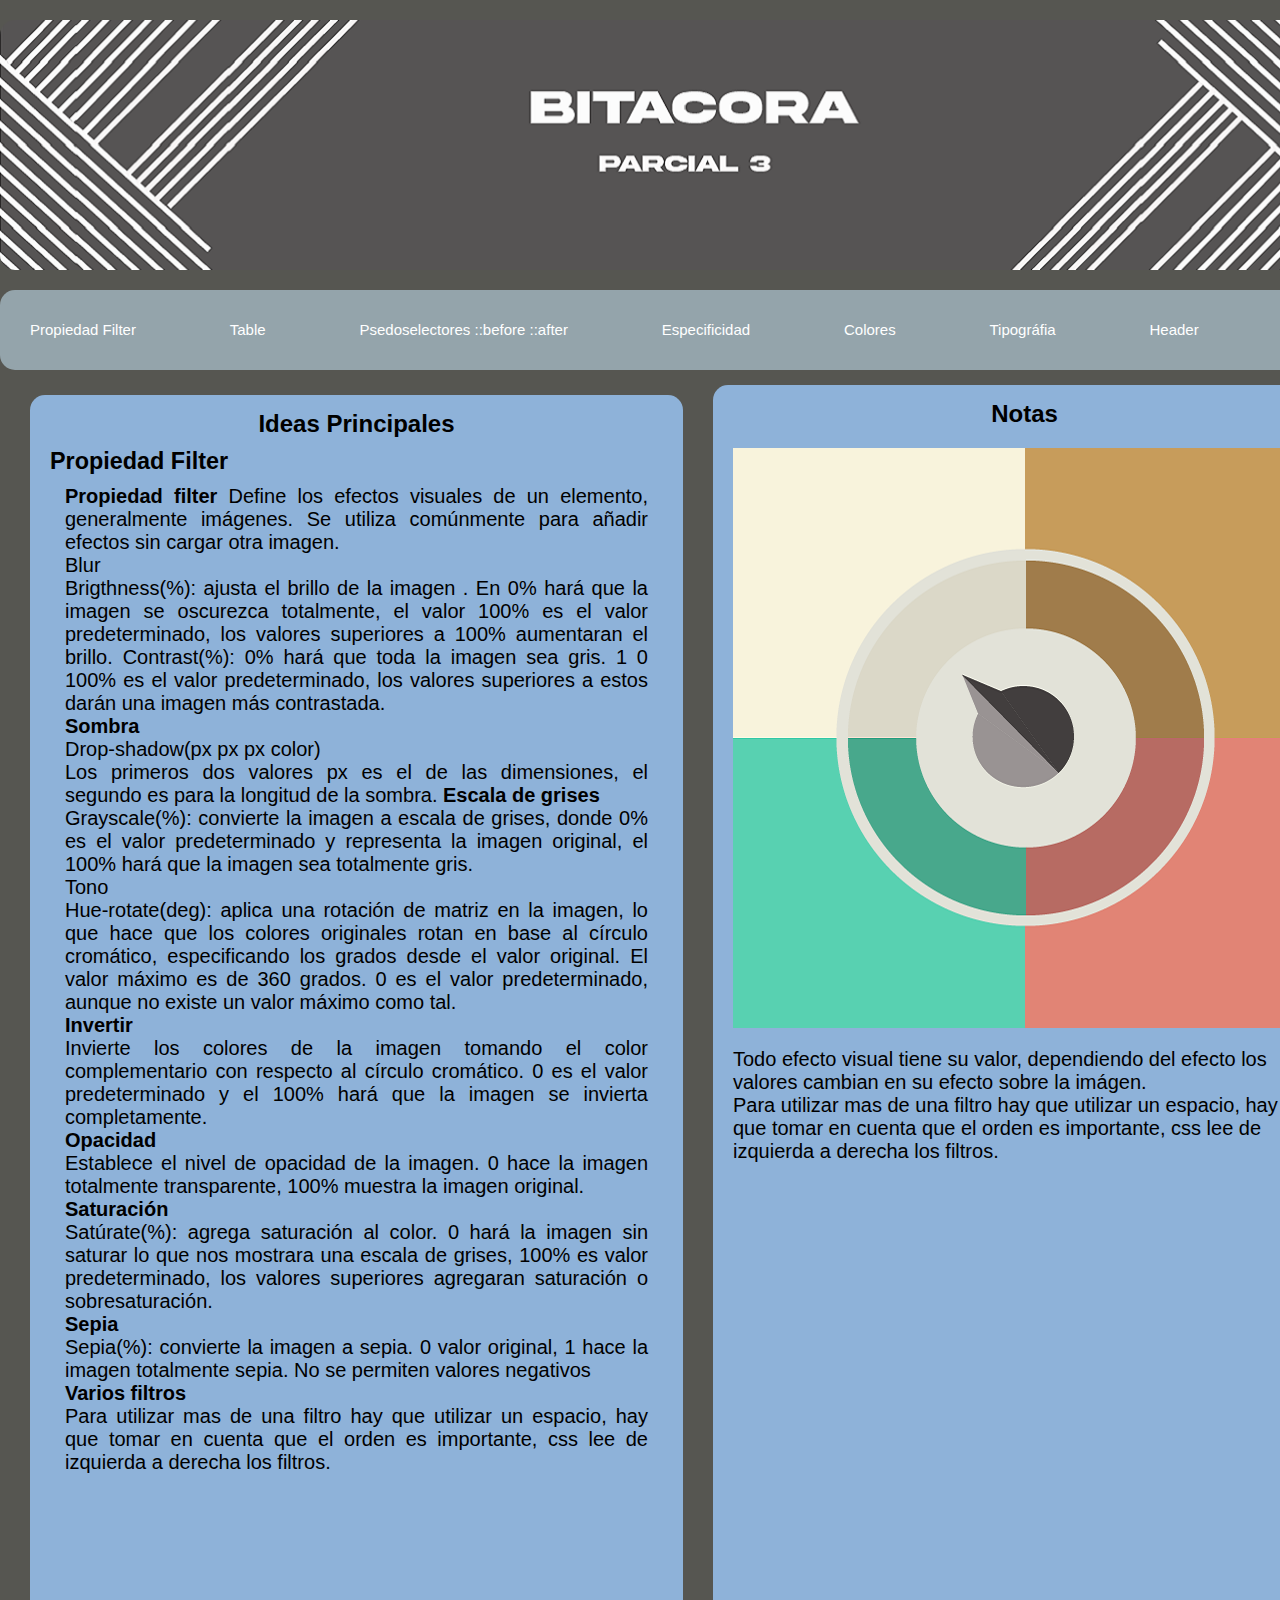
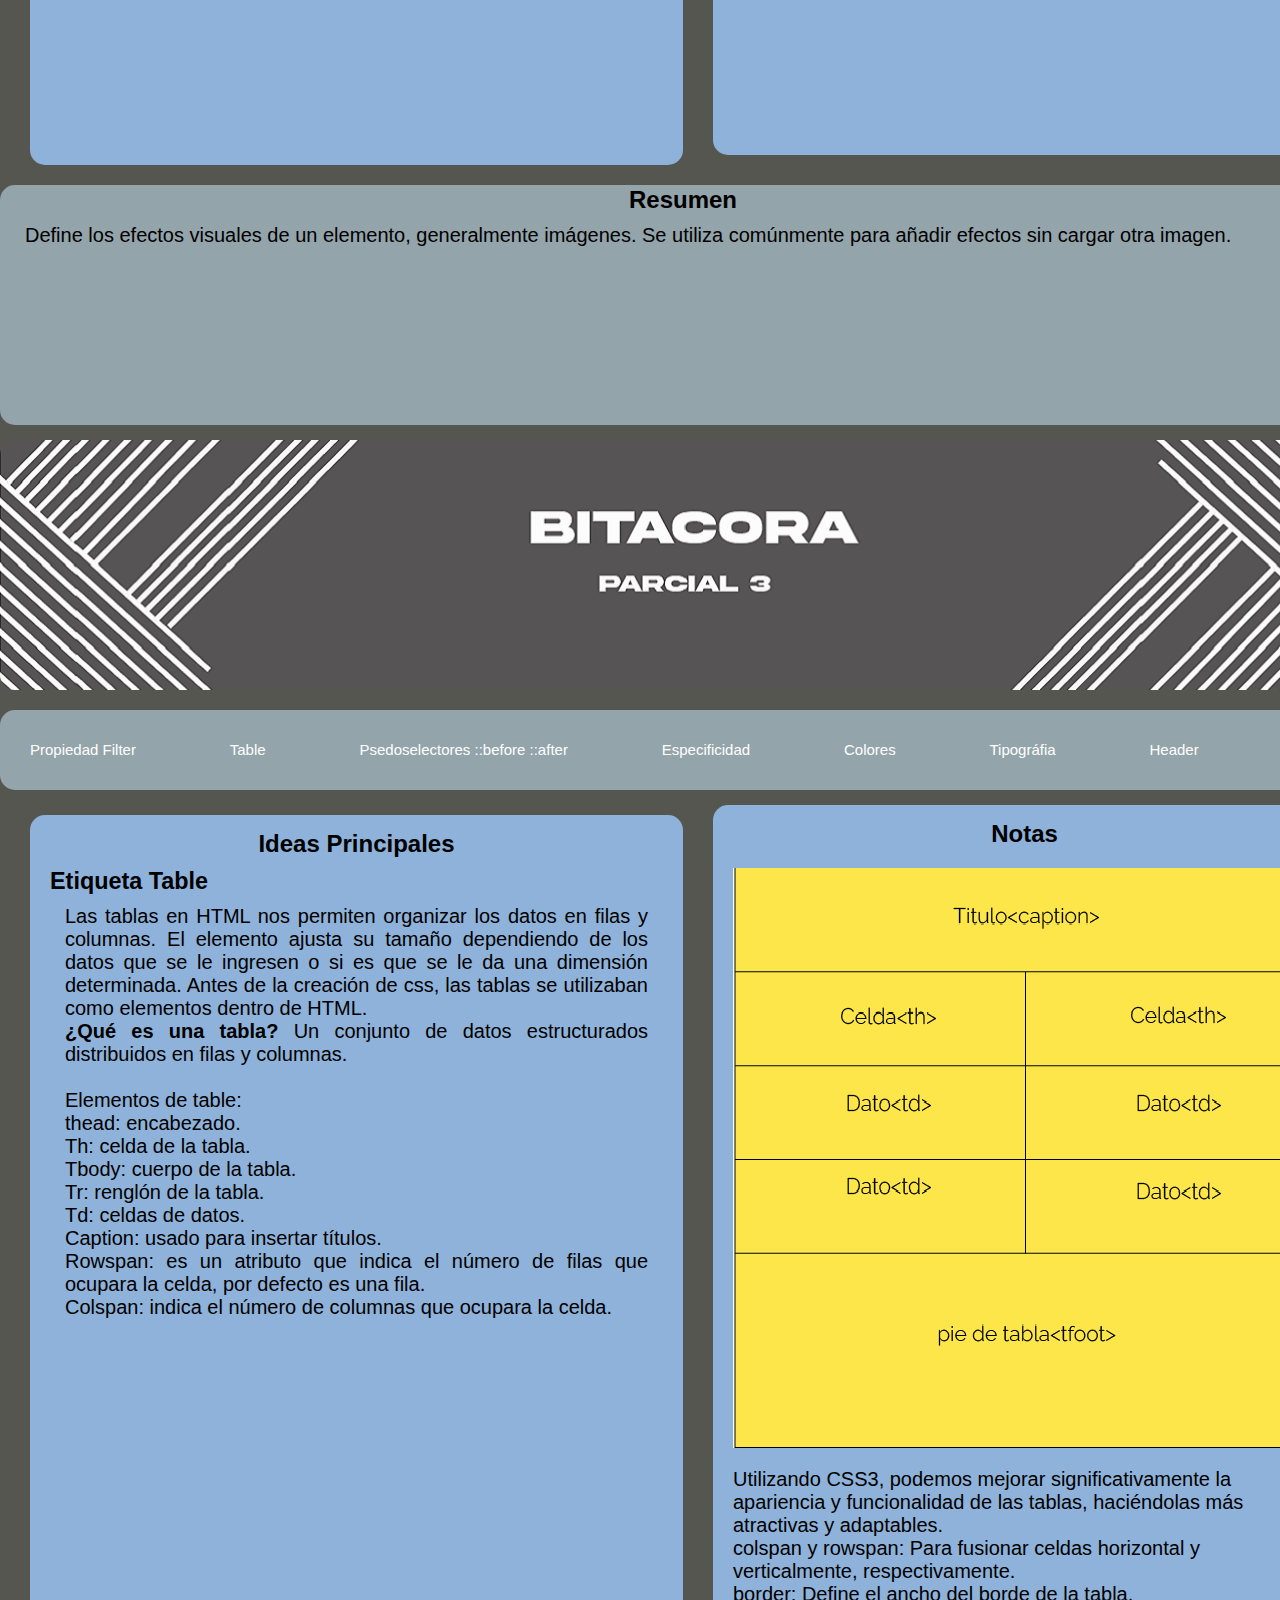
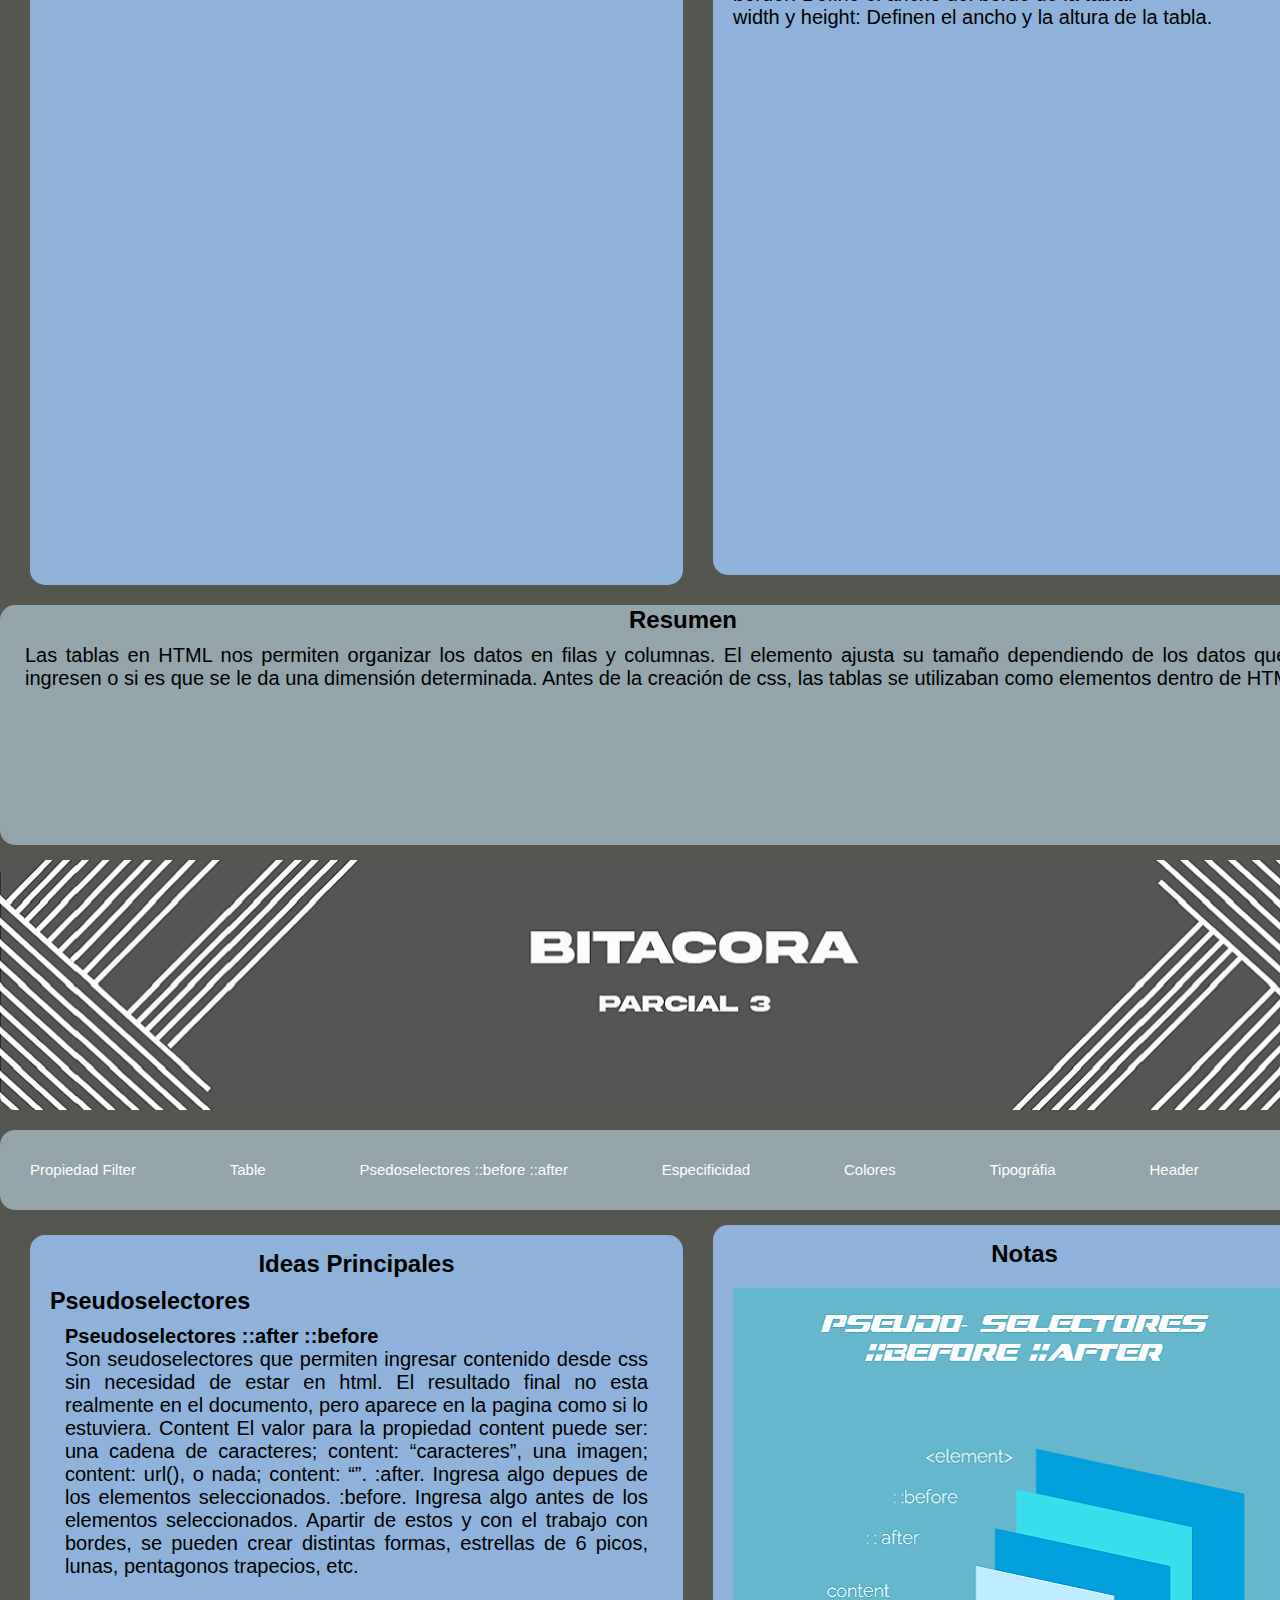
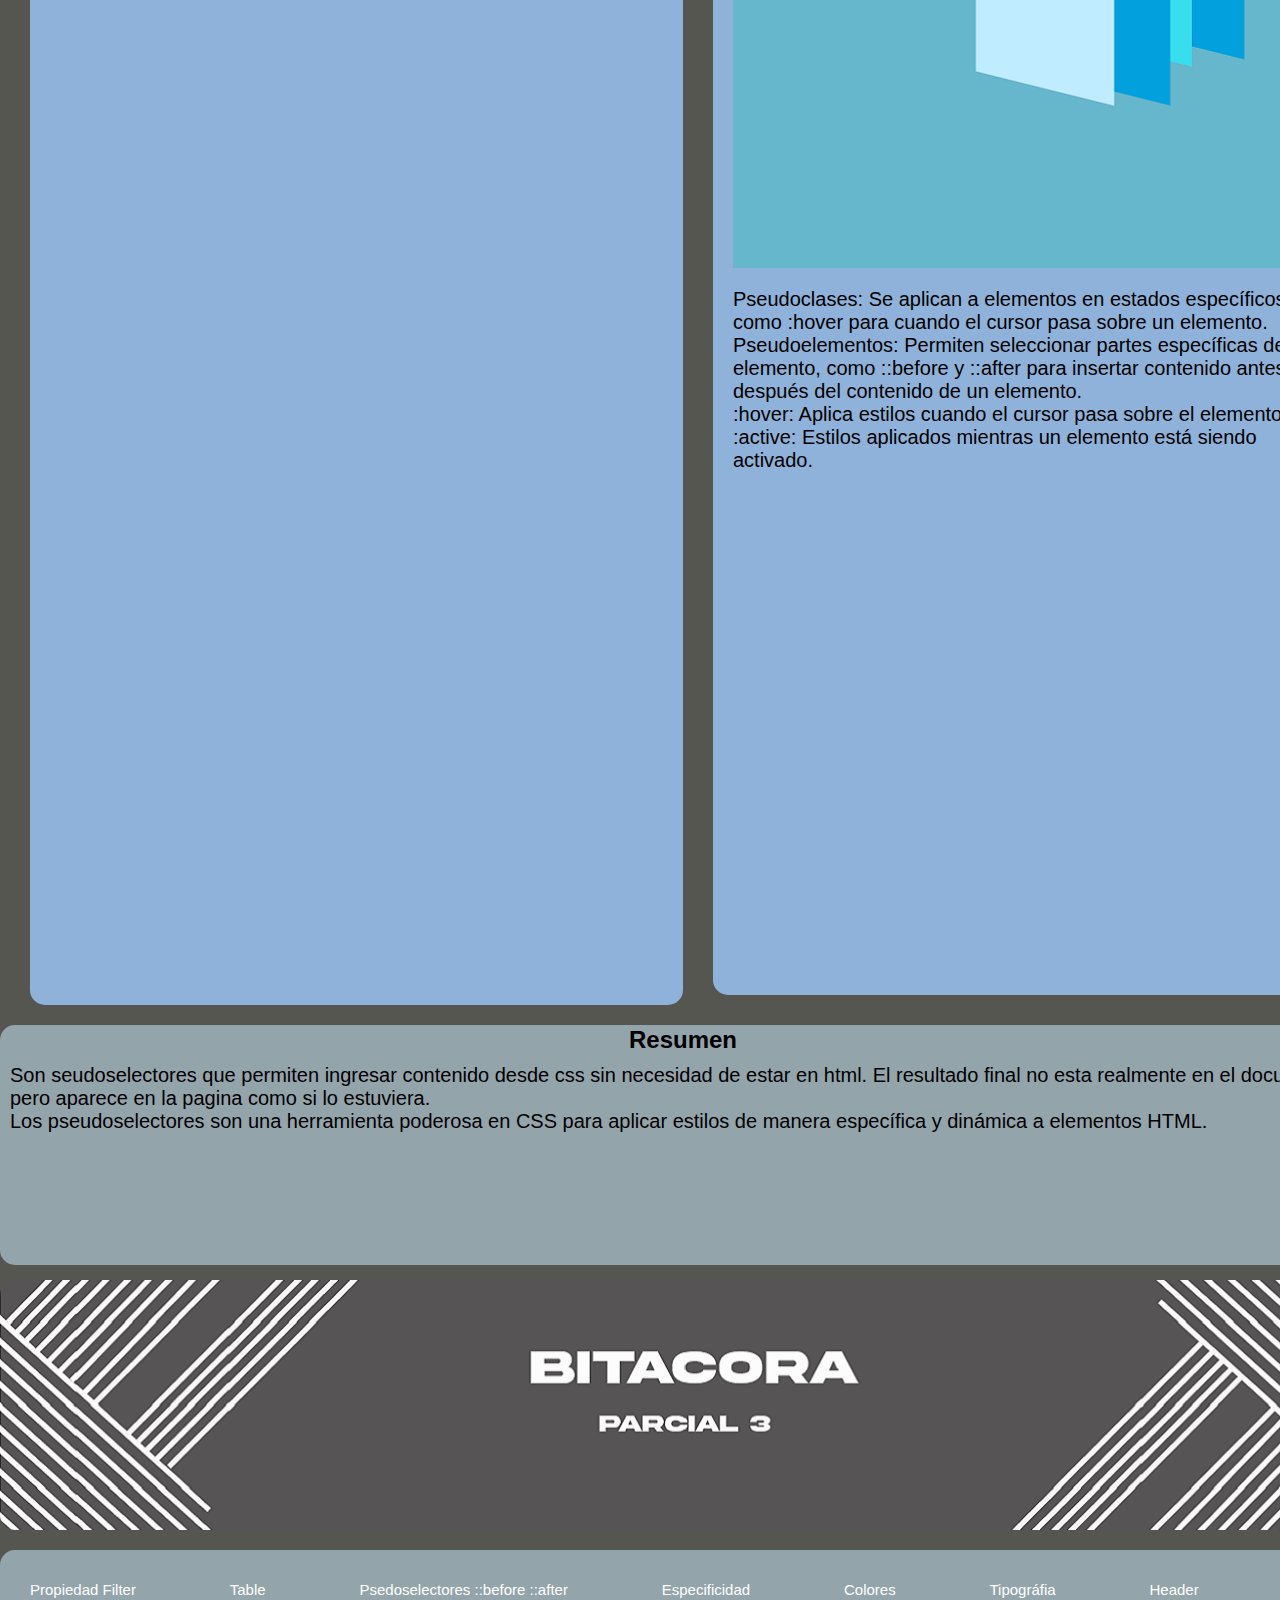
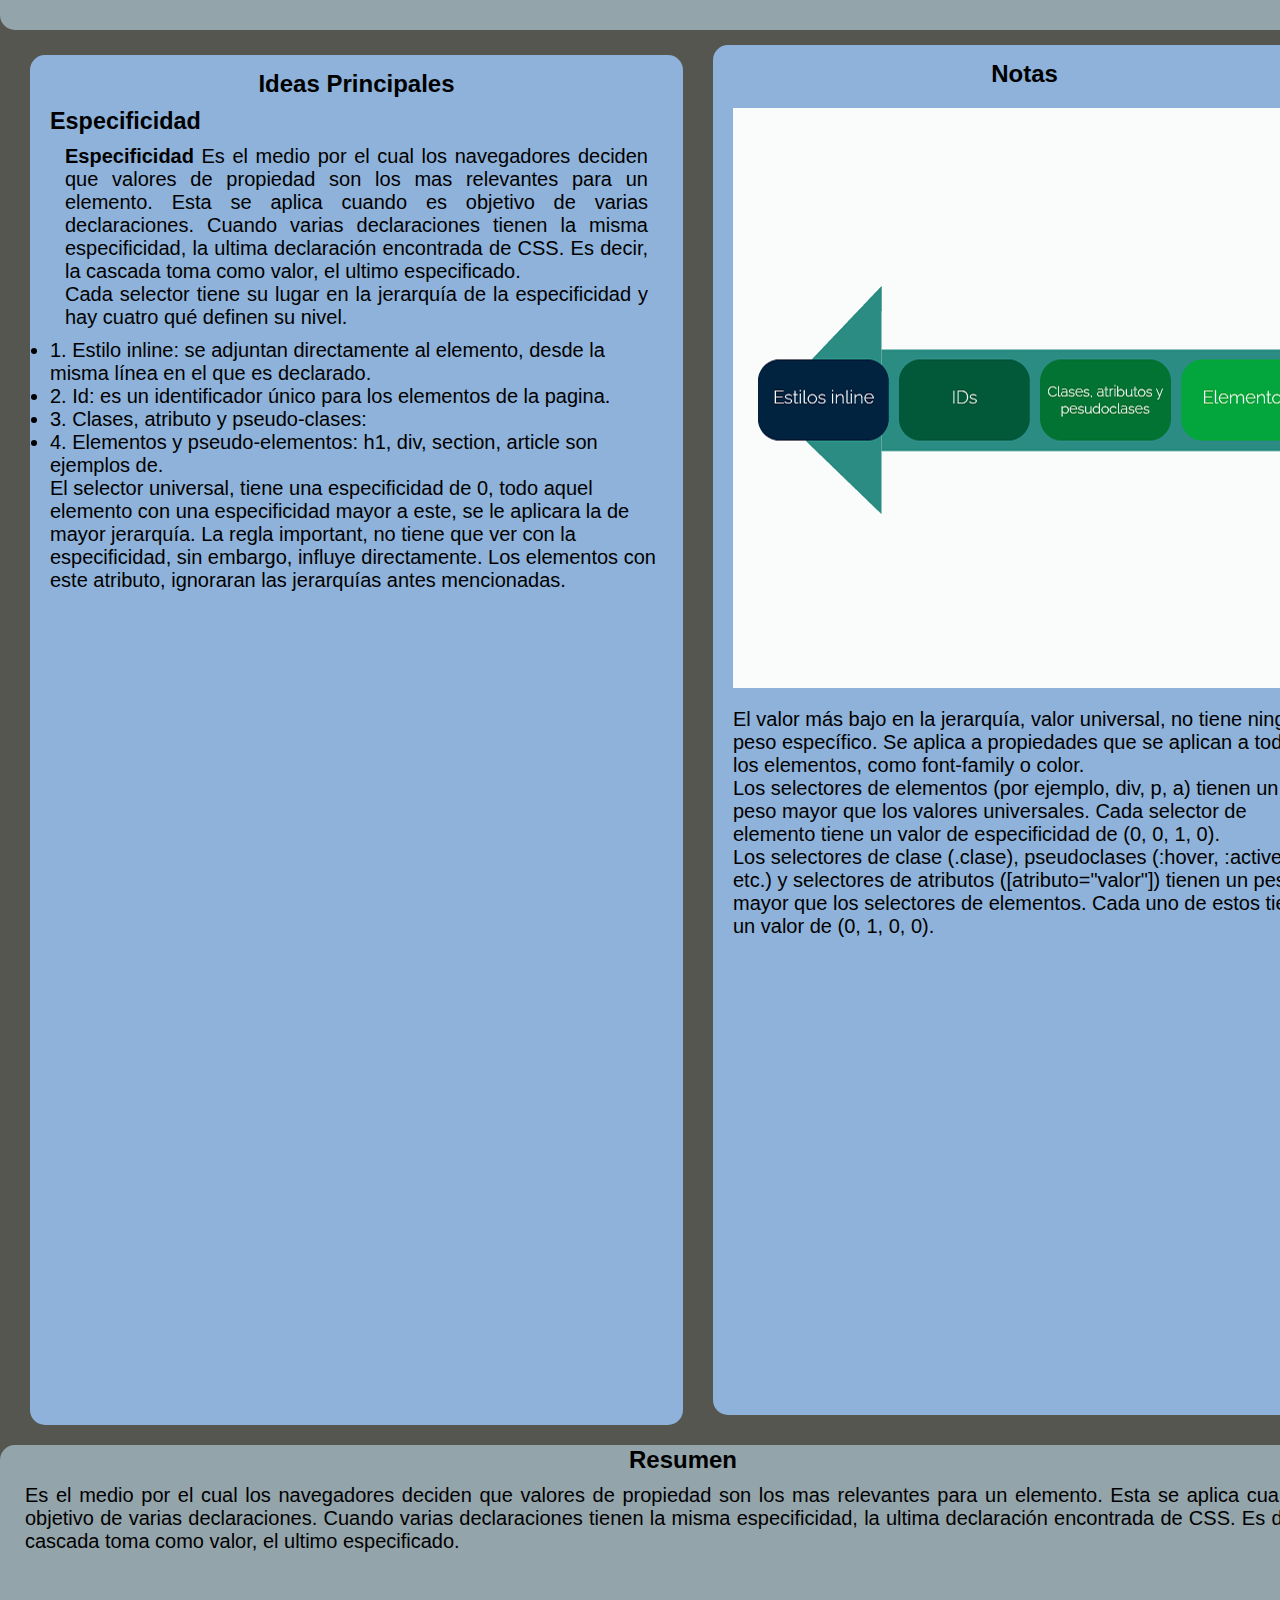
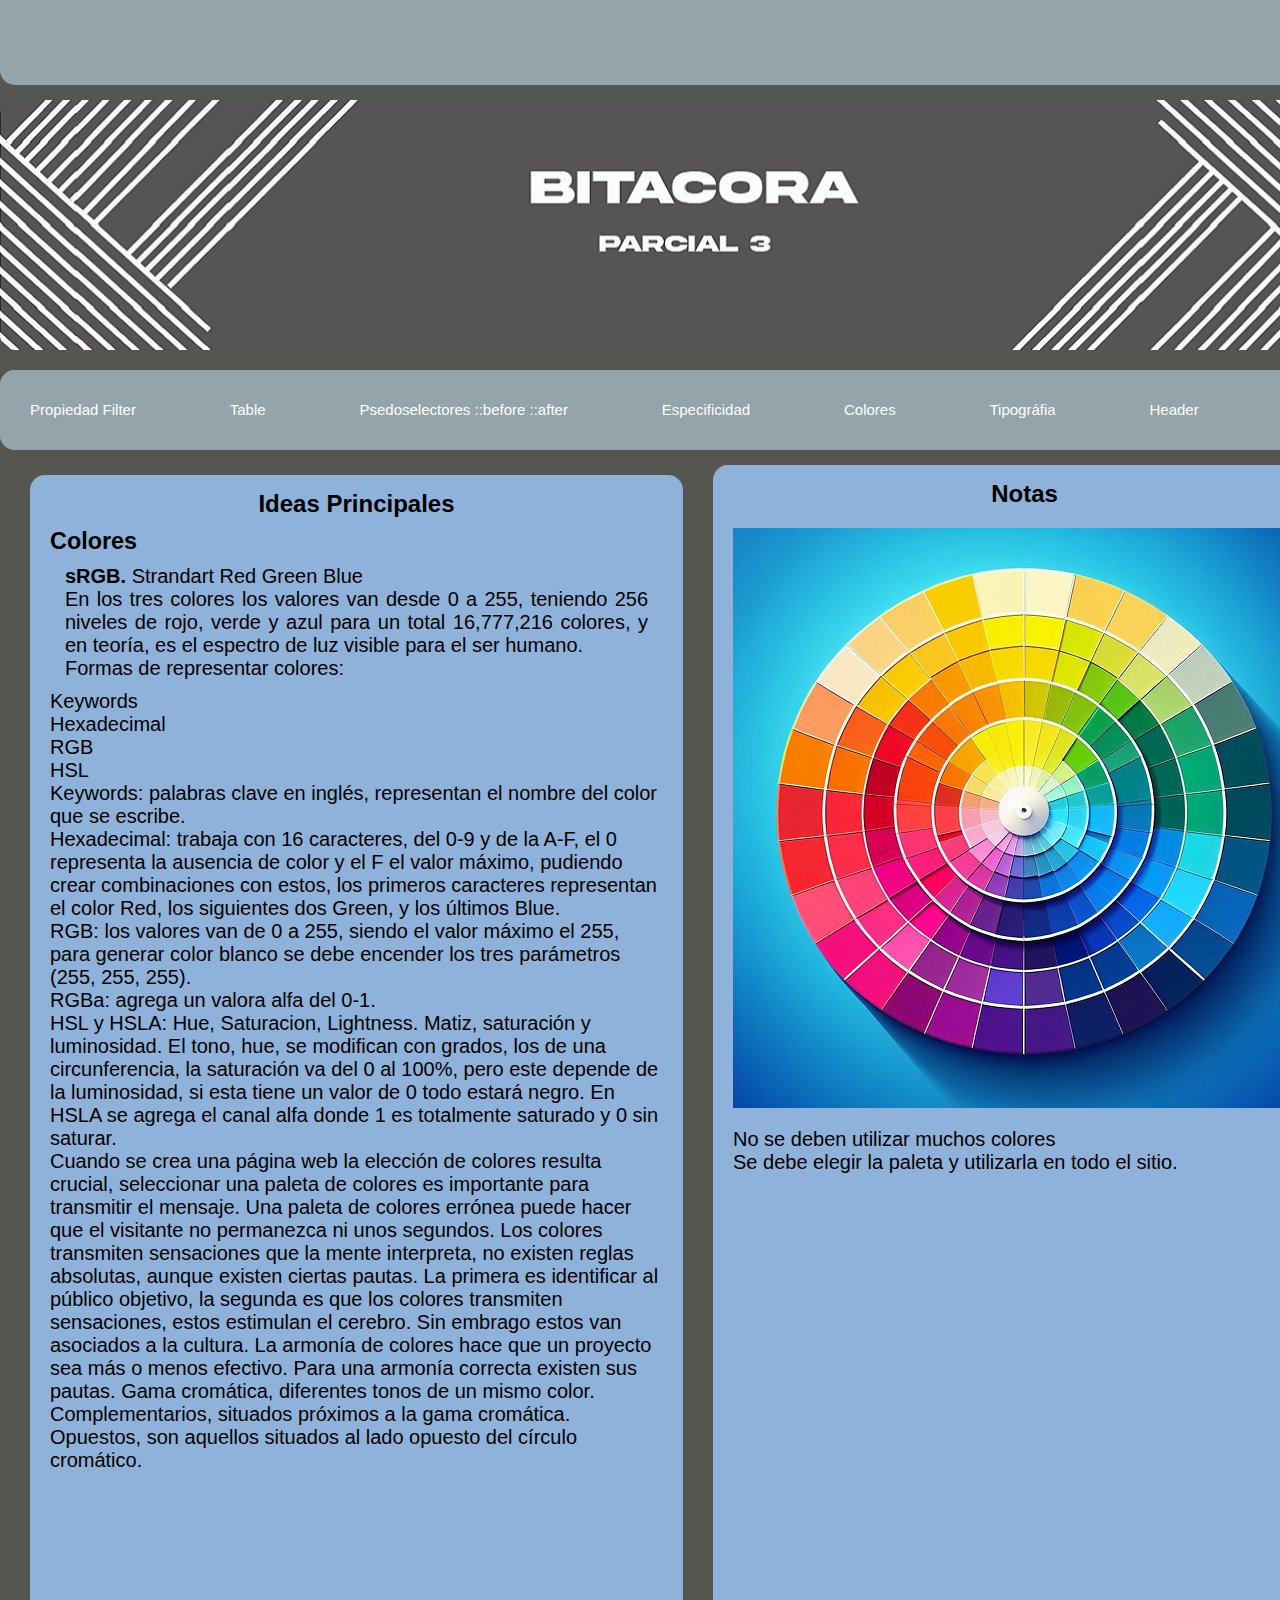
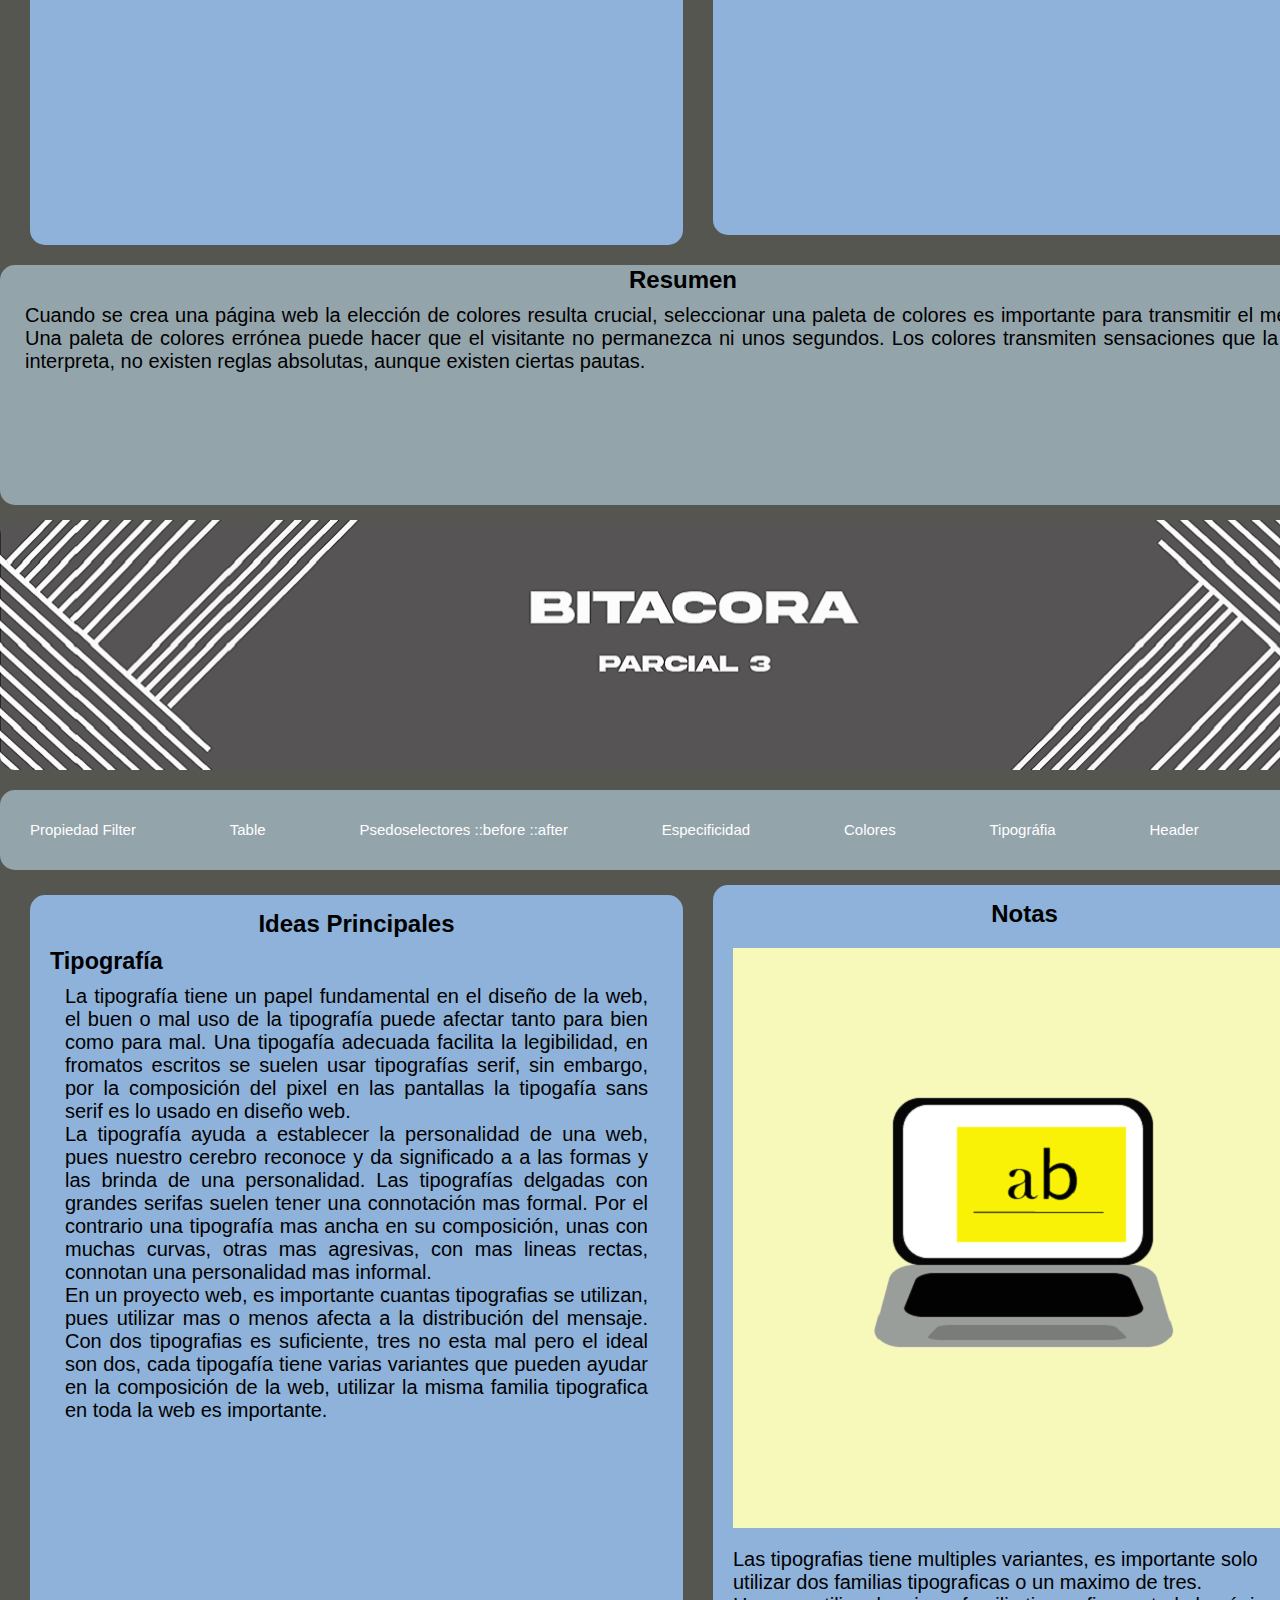
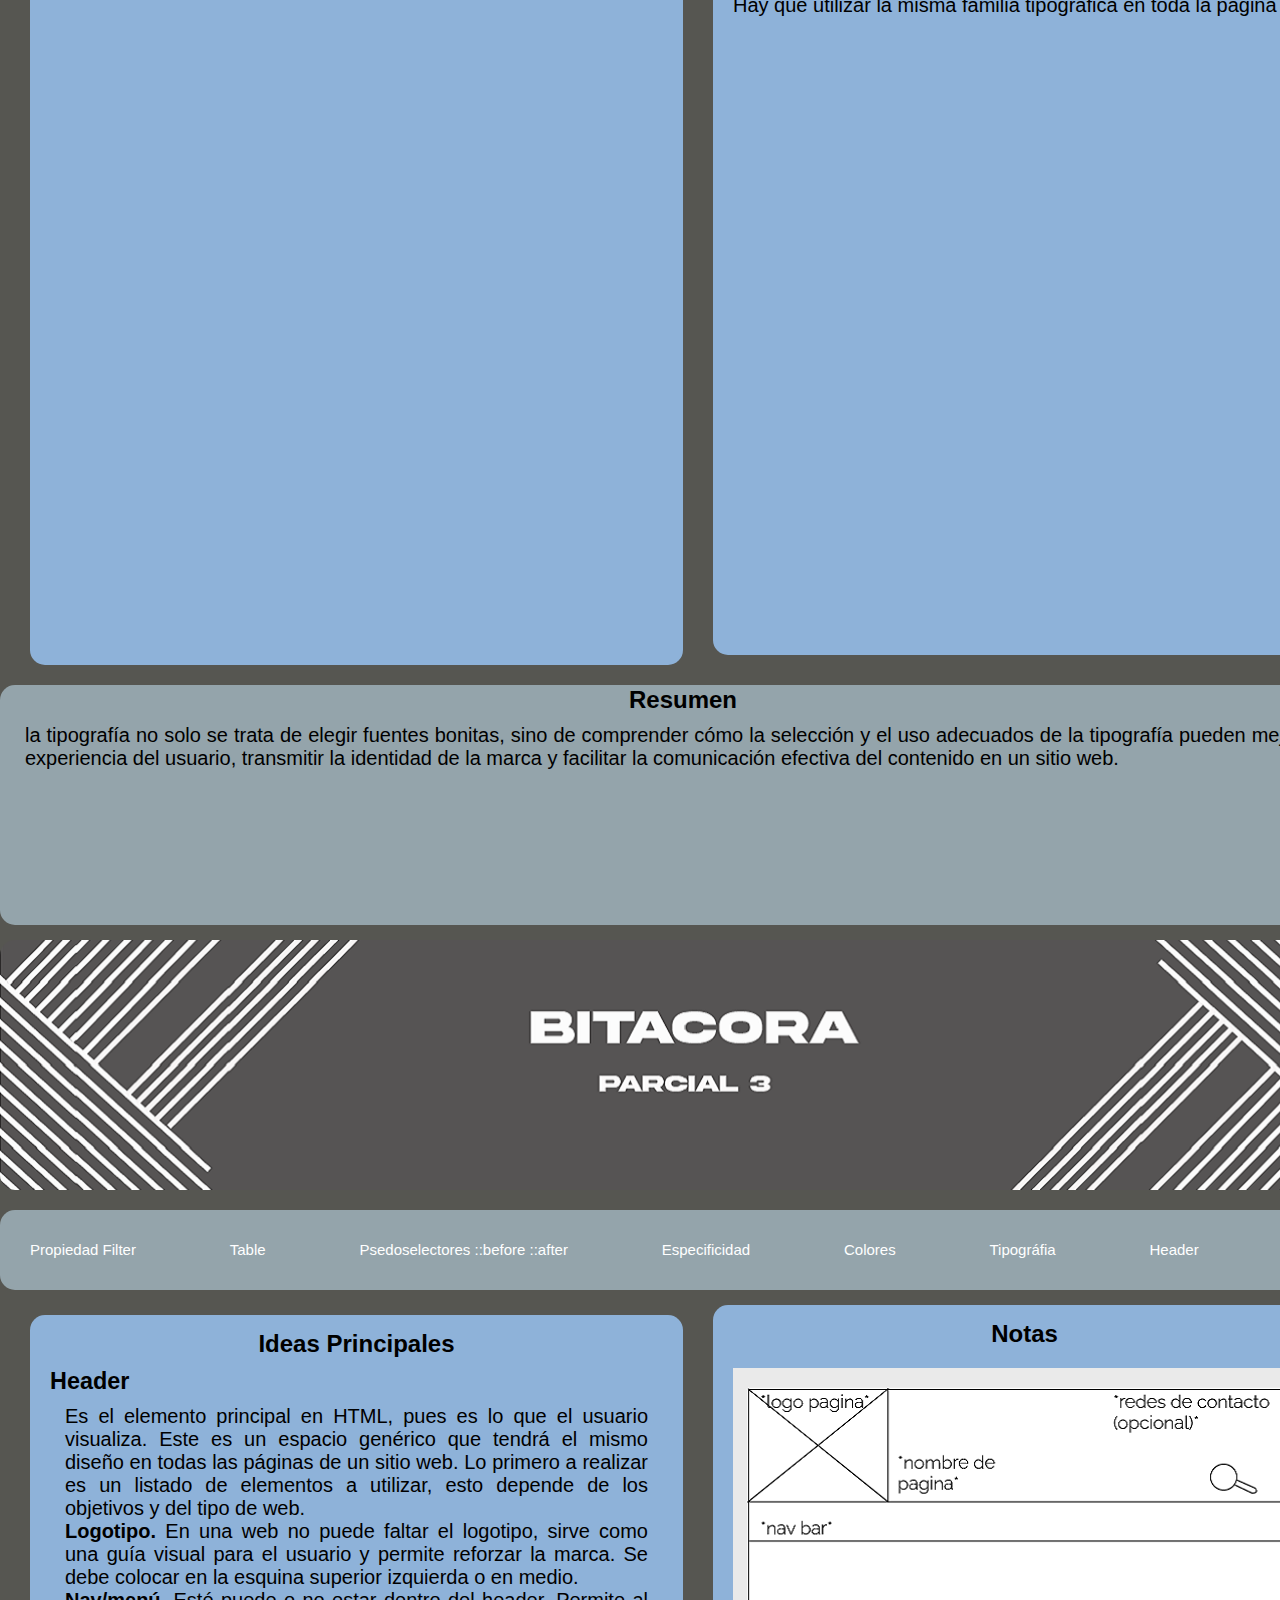
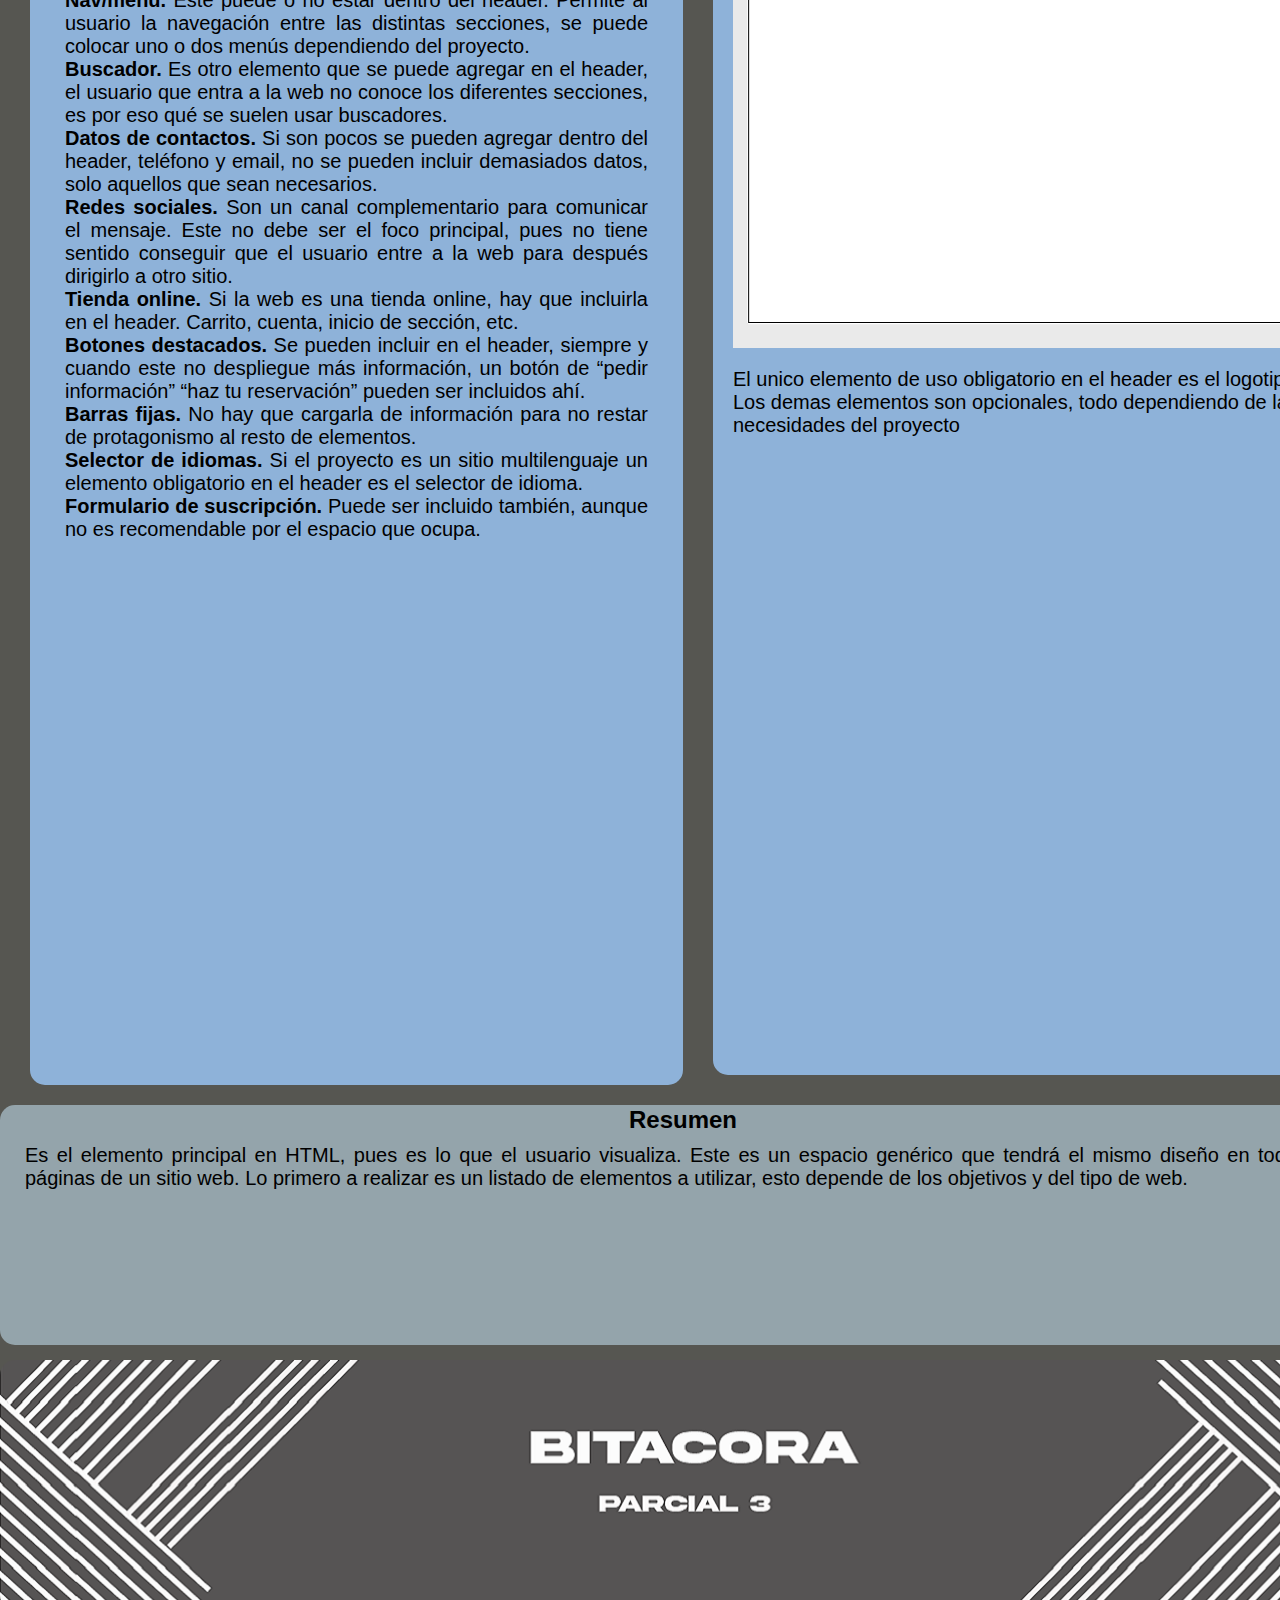
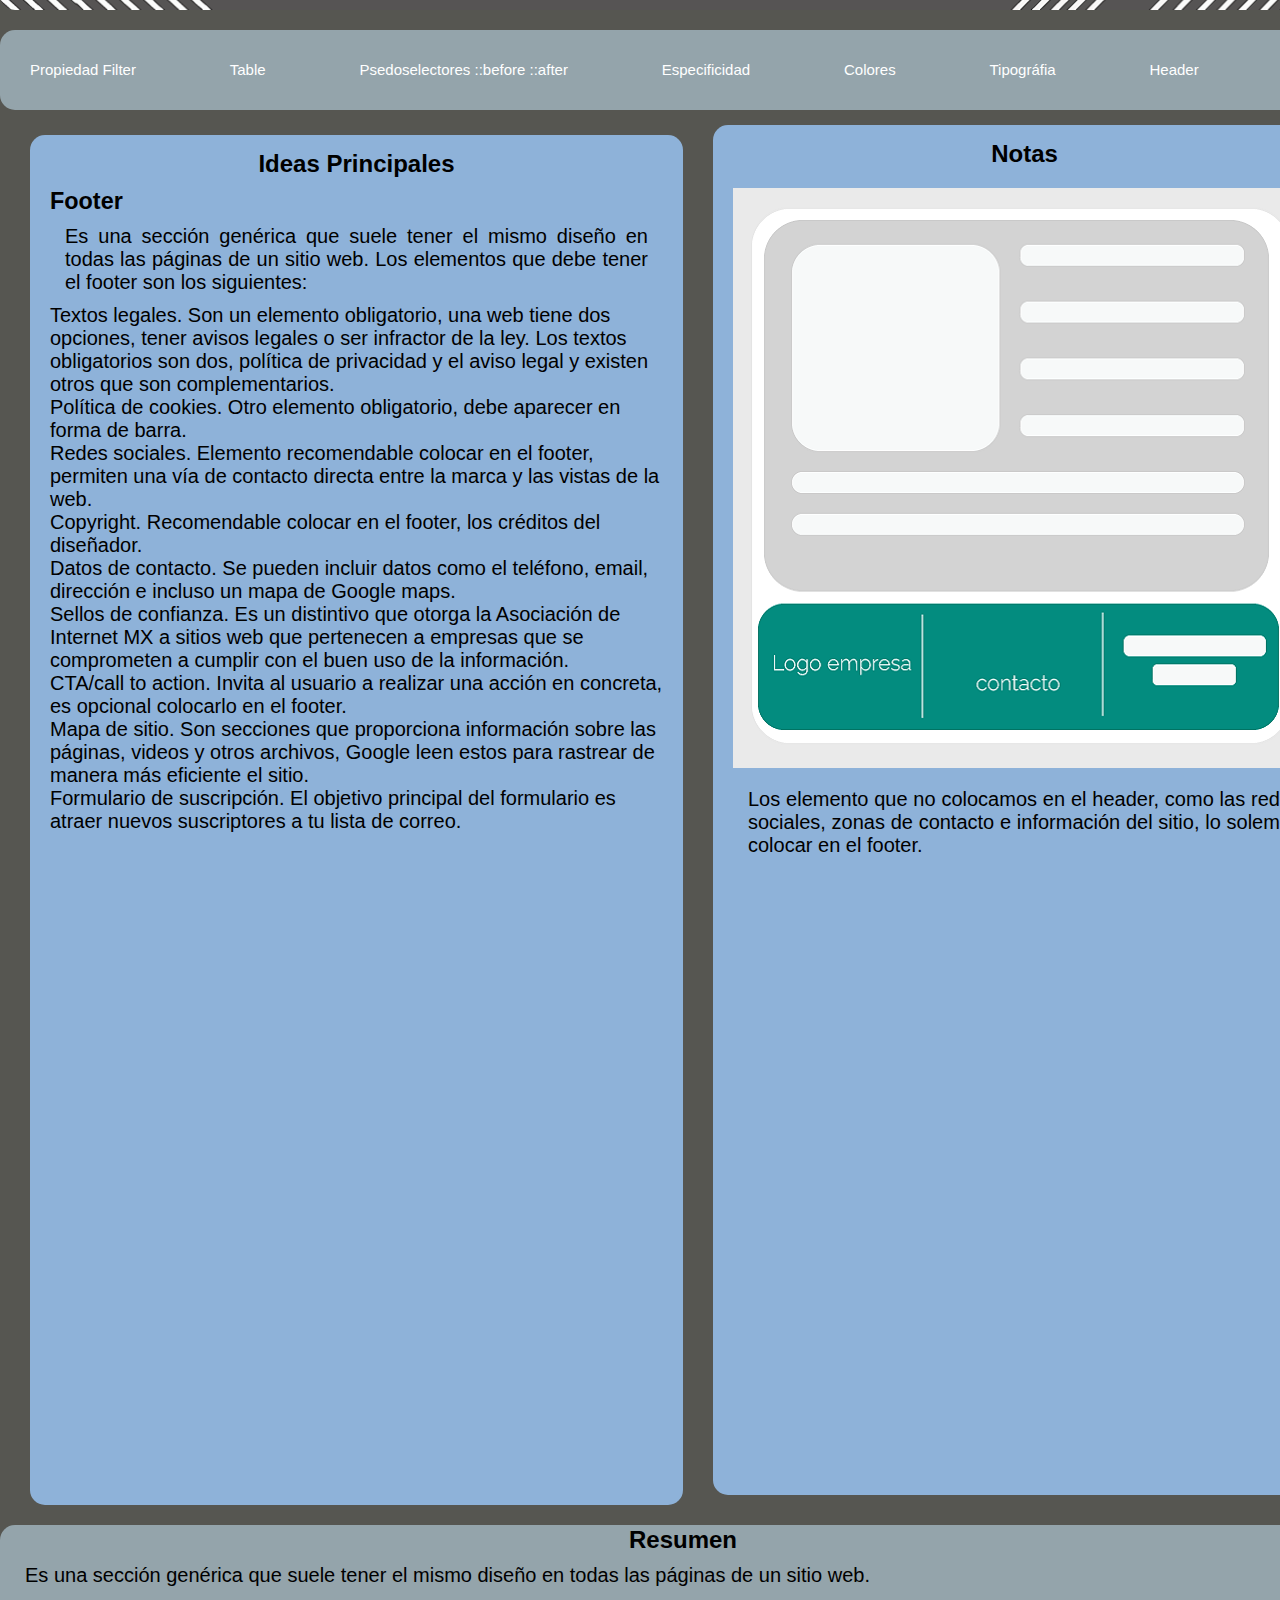
<file: index.html>
<!DOCTYPE html>
<html lang="en">

<head>
    <meta charset="UTF-8">
    <meta name="viewport" content="width=device-width, initial-scale=1.0">
    <link rel="stylesheet" href="css/style.css">
    <link rel="preconnect" href="https://fonts.googleapis.com">
    <link rel="preconnect" href="https://fonts.gstatic.com" crossorigin>
    <link href="https://fonts.googleapis.com/css2?family=Urbanist:ital,wght@0,100..900;1,100..900&display=swap"
        rel="stylesheet">
    <title>Bitacora de Parcial 3</title>

</head>

<body>
    <main>

        <header></header>
        <nav>
            <ul>
                <li><a href="#Filter">Propiedad Filter</a></li>
                <li><a href="#Table">Table</a></li>
                <li><a href="#Pseudoselectores">Psedoselectores ::before ::after</a></li>
                <li><a href="#Especificidad">Especificidad</a></li>
                <li><a href="#Colores">Colores</a></li>
                <li><a href="#Tipografía">Tipográfia</a></li>
                <li><a href="#Header">Header</a></li>
                <li><a href="#Footer">Footer</a></li>
            </ul>
        </nav>

        <section>
            <h2>Ideas Principales</h2>
            <div class="txto">
                <h3 id="Filter">Propiedad Filter</h3>
                <p>
                    <strong>Propiedad filter</strong>
                    Define los efectos visuales de un elemento, generalmente imágenes. Se utiliza comúnmente para añadir
                    efectos sin cargar
                    otra imagen. <br>
                    Blur <br>
                    Brigthness(%): ajusta el brillo de la imagen . En 0% hará que la imagen se oscurezca totalmente, el
                    valor 100% es el
                    valor predeterminado, los valores superiores a 100% aumentaran el brillo.
                    Contrast(%): 0% hará que toda la imagen sea gris. 1 0 100% es el valor predeterminado, los valores
                    superiores a estos
                    darán una imagen más contrastada. <br>
                    <strong>Sombra</strong> <br>
                    Drop-shadow(px px px color) <br>
                    Los primeros dos valores px es el de las dimensiones, el segundo es para la longitud de la sombra.
                    <strong>Escala de grises</strong> <br>
                    Grayscale(%): convierte la imagen a escala de grises, donde 0% es el valor predeterminado y
                    representa la imagen
                    original, el 100% hará que la imagen sea totalmente gris. <br>
                    Tono <br>
                    Hue-rotate(deg): aplica una rotación de matriz en la imagen, lo que hace que los colores originales
                    rotan en base al
                    círculo cromático, especificando los grados desde el valor original. El valor máximo es de 360
                    grados. 0 es el valor
                    predeterminado, aunque no existe un valor máximo como tal. <br>
                    <strong> Invertir</strong> <br>
                    Invierte los colores de la imagen tomando el color complementario con respecto al círculo cromático.
                    0 es el valor
                    predeterminado y el 100% hará que la imagen se invierta completamente. <br>
                    <strong> Opacidad</strong> <br>
                    Establece el nivel de opacidad de la imagen. 0 hace la imagen totalmente transparente, 100% muestra
                    la imagen original. <br>
                    <strong>Saturación</strong> <br>
                    Satúrate(%): agrega saturación al color. 0 hará la imagen sin saturar lo que nos mostrara una escala
                    de grises, 100% es
                    valor predeterminado, los valores superiores agregaran saturación o sobresaturación. <br>
                    <strong>Sepia</strong> <br>
                    Sepia(%): convierte la imagen a sepia. 0 valor original, 1 hace la imagen totalmente sepia. No se
                    permiten valores
                    negativos <br>
                    <strong>Varios filtros</strong> <br>
                    Para utilizar mas de una filtro hay que utilizar un espacio, hay que tomar en cuenta que el orden es
                    importante, css lee
                    de izquierda a derecha los filtros. <br>

                </p>
            </div>
        </section>

        <section id="derecha">
            <h2>Notas</h2>
            <div class="img">
                <a href="img/filterPNG.png">
                    <img src="img/filterPNG.png" alt="Propiedad Filter">
                </a>
            </div>
            <div class="txt">
                <p>
                <ul>Todo efecto visual tiene su valor, dependiendo del efecto los valores cambian en su efecto sobre la
                    imágen. </ul>
                <ul>Para utilizar mas de una filtro hay que utilizar un espacio, hay que tomar en cuenta que el orden es
                    importante, css lee
                    de izquierda a derecha los filtros.</ul>
                </p>
            </div>
        </section>

        <footer>
            <h2>Resumen</h2>
            <div class="texto">
                <p>
                    Define los efectos visuales de un elemento, generalmente imágenes. Se utiliza comúnmente para añadir
                    efectos sin cargar
                    otra imagen.
                </p>
            </div>

        </footer>
    </main>



    <main>

        <header></header>
        <nav>
            <ul>
                <li><a href="#Filter">Propiedad Filter</a></li>
                <li><a href="#Table">Table</a></li>
                <li><a href="#Pseudoselectores">Psedoselectores ::before ::after</a></li>
                <li><a href="#Especificidad">Especificidad</a></li>
                <li><a href="#Colores">Colores</a></li>
                <li><a href="#Tipografía">Tipográfia</a></li>
                <li><a href="#Header">Header</a></li>
                <li><a href="#Footer">Footer</a></li>
            </ul>
        </nav>

        <section>
            <h2>Ideas Principales</h2>
            <div class="txto">
                <h3 id="Table">Etiqueta Table</h3>
                <p>
                    Las tablas en HTML nos permiten organizar los datos en filas y columnas. El elemento ajusta su
                    tamaño dependiendo de los
                    datos que se le ingresen o si es que se le da una dimensión determinada. Antes de la creación de
                    css, las tablas se
                    utilizaban como elementos dentro de HTML. <br>
                    <strong>¿Qué es una tabla?</strong>
                    Un conjunto de datos estructurados distribuidos en filas y columnas. <br> <br>

                    Elementos de table: <br>
                    thead: encabezado. <br>
                    Th: celda de la tabla. <br>
                    Tbody: cuerpo de la tabla. <br>
                    Tr: renglón de la tabla. <br>
                    Td: celdas de datos. <br>
                    Caption: usado para insertar títulos. <br>

                    Rowspan: es un atributo que indica el número de filas que ocupara la celda, por defecto es una fila.
                    <br>
                    Colspan: indica el número de columnas que ocupara la celda. <br>


                </p>
            </div>
        </section>

        <section id="derecha">
            <h2>Notas</h2>
            <div class="img">
                <a href="img/table.png">
                    <img src="img/table.png" alt="Etiqueta Table">
                </a>
            </div>
            <div class="txt">
                <p>
                <ul>Utilizando CSS3, podemos mejorar significativamente la apariencia y funcionalidad de las tablas,
                    haciéndolas más atractivas y adaptables.</ul>
                <ul>colspan y rowspan: Para fusionar celdas horizontal y verticalmente, respectivamente.</ul>
                <ul>border: Define el ancho del borde de la tabla.</ul>
                <ul>width y height: Definen el ancho y la altura de la tabla.</ul>
                </p>
            </div>
        </section>

        <footer>
            <h2>Resumen</h2>
            <div class="texto">
                <p>
                    Las tablas en HTML nos permiten organizar los datos en filas y columnas. El elemento ajusta su
                    tamaño dependiendo de los
                    datos que se le ingresen o si es que se le da una dimensión determinada. Antes de la creación de
                    css, las tablas se
                    utilizaban como elementos dentro de HTML.
                </p>
            </div>

        </footer>
    </main>



    <main>

        <header></header>
        <nav>
            <ul>
                <li><a href="#Filter">Propiedad Filter</a></li>
                <li><a href="#Table">Table</a></li>
                <li><a href="#Pseudoselectores">Psedoselectores ::before ::after</a></li>
                <li><a href="#Especificidad">Especificidad</a></li>
                <li><a href="#Colores">Colores</a></li>
                <li><a href="#Tipografía">Tipográfia</a></li>
                <li><a href="#Header">Header</a></li>
                <li><a href="#Footer">Footer</a></li>
            </ul>
        </nav>

        <section>
            <h2>Ideas Principales</h2>
            <div class="txto">
                <h3 id="Pseudoselectores">Pseudoselectores</h3>
                <p>
                    <strong>Pseudoselectores ::after ::before</strong> <br>
                    Son seudoselectores que permiten ingresar contenido desde css sin necesidad de estar en html. El
                    resultado final no esta realmente en el documento, pero aparece en la pagina como si lo estuviera.
                    Content
                    El valor para la propiedad content puede ser: una cadena de caracteres; content: “caracteres”, una
                    imagen; content: url(), o nada; content: “”.
                    :after. Ingresa algo depues de los elementos seleccionados.
                    :before. Ingresa algo antes de los elementos seleccionados.
                    Apartir de estos y con el trabajo con bordes, se pueden crear distintas formas, estrellas de 6
                    picos, lunas, pentagonos
                    trapecios, etc.

                </p>
            </div>
        </section>

        <section id="derecha">
            <h2>Notas</h2>
            <div class="img">
                <a href="img/pseudoselectores.png">
                    <img src="img/pseudoselectores.png" alt="">
                </a>
            </div>
            <div class="txt">
                <p>
                <ul>Pseudoclases: Se aplican a elementos en estados específicos, como :hover para cuando el cursor pasa
                    sobre un elemento.</ul>
                <ul>Pseudoelementos: Permiten seleccionar partes específicas de un elemento, como ::before y ::after
                    para insertar contenido antes o después del contenido de un elemento.</ul>
                <ul>:hover: Aplica estilos cuando el cursor pasa sobre el elemento.</ul>
                <ul>:active: Estilos aplicados mientras un elemento está siendo activado.</ul>
                </p>
            </div>
        </section>

        <footer>
            <h2>Resumen</h2>
            <div class="texto">
                <p>
                <ul>Son seudoselectores que permiten ingresar contenido desde css sin necesidad de estar en html. El
                    resultado final no esta realmente en el documento, pero aparece en la pagina como si lo estuviera.
                </ul>
                <ul>Los pseudoselectores son una herramienta poderosa en CSS para aplicar estilos de manera específica y
                    dinámica a elementos HTML.</ul>
                </p>
            </div>

        </footer>
    </main>




    <main>

        <header></header>
        <nav>
            <ul>
                <li><a href="#Filter">Propiedad Filter</a></li>
                <li><a href="#Table">Table</a></li>
                <li><a href="#Pseudoselectores">Psedoselectores ::before ::after</a></li>
                <li><a href="#Especificidad">Especificidad</a></li>
                <li><a href="#Colores">Colores</a></li>
                <li><a href="#Tipografía">Tipográfia</a></li>
                <li><a href="#Header">Header</a></li>
                <li><a href="#Footer">Footer</a></li>
            </ul>
        </nav>

        <section>
            <h2>Ideas Principales</h2>
            <div class="txto">
                <h3 id="Especificidad">Especificidad</h3>
                <p>
                    <strong>Especificidad</strong>

                    Es el medio por el cual los navegadores deciden que valores de propiedad son los mas relevantes para
                    un elemento. Esta se aplica cuando es objetivo de varias declaraciones. Cuando varias declaraciones
                    tienen la misma
                    especificidad, la ultima declaración encontrada de CSS. Es decir, la cascada toma como valor, el
                    ultimo especificado. <br>
                    Cada selector tiene su lugar en la jerarquía de la especificidad y hay cuatro qué definen su nivel.
                    <br>

                    <li>1. Estilo inline: se adjuntan directamente al elemento, desde la misma línea en el que es
                        declarado.</li>
                    <li>2. Id: es un identificador único para los elementos de la pagina.</li>
                    <li>3. Clases, atributo y pseudo-clases:</li>
                    <li>4. Elementos y pseudo-elementos: h1, div, section, article son ejemplos de.</li>


                    El selector universal, tiene una especificidad de 0, todo aquel elemento con una especificidad mayor
                    a este, se le
                    aplicara la de mayor jerarquía.
                    La regla important, no tiene que ver con la especificidad, sin embargo, influye directamente. Los
                    elementos con este
                    atributo, ignoraran las jerarquías antes mencionadas.

                </p>
            </div>
        </section>

        <section id="derecha">
            <h2>Notas</h2>
            <div class="img">
                <a href="img/especificidad.png">
                    <img src="img/especificidad.png" alt="Especificidad">
                </a>
            </div>
            <div class="txt">
                <p>
                <ul>El valor más bajo en la jerarquía, valor universal, no tiene ningún peso específico. Se aplica a
                    propiedades
                    que se aplican a todos los elementos, como font-family o color.</ul>
                <ul>Los selectores de elementos (por ejemplo, div, p, a) tienen un peso mayor que los valores
                    universales. Cada selector de elemento tiene un valor de especificidad de (0, 0, 1, 0).</ul>
                <ul>Los selectores de clase (.clase), pseudoclases (:hover, :active, etc.) y selectores de atributos
                    ([atributo="valor"]) tienen un peso mayor que los selectores de elementos. Cada uno de estos tiene
                    un valor de (0, 1, 0, 0).</ul>
                </p>
            </div>
        </section>

        <footer>
            <h2>Resumen</h2>
            <div class="texto">
                <p>Es el medio por el cual los navegadores deciden que valores de propiedad son los mas relevantes para
                    un elemento. Esta se aplica cuando es objetivo de varias declaraciones. Cuando varias declaraciones
                    tienen la misma
                    especificidad, la ultima declaración encontrada de CSS. Es decir, la cascada toma como valor, el
                    ultimo especificado.</p>
            </div>

        </footer>
    </main>





    <main>

        <header></header>
        <nav>
            <nav>
                <ul>
                    <li><a href="#Filter">Propiedad Filter</a></li>
                    <li><a href="#Table">Table</a></li>
                    <li><a href="#Pseudoselectores">Psedoselectores ::before ::after</a></li>
                    <li><a href="#Especificidad">Especificidad</a></li>
                    <li><a href="#Colores">Colores</a></li>
                    <li><a href="#Tipografía">Tipográfia</a></li>
                    <li><a href="#Header">Header</a></li>
                    <li><a href="#Footer">Footer</a></li>
                </ul>
            </nav>
        </nav>

        <section>
            <h2>Ideas Principales</h2>
            <div class="txto">
                <h3 id="Colores">Colores</h3>
                <p>
                    <strong>sRGB.</strong> Strandart Red Green Blue <br>
                    En los tres colores los valores van desde 0 a 255, teniendo 256 niveles de rojo, verde y azul para
                    un total 16,777,216 colores, y en teoría, es el espectro de luz visible para el ser humano. <br>
                    Formas de representar colores: <br>
                <ul>Keywords</ul>
                <ul>Hexadecimal</ul>
                <ul>RGB</ul>
                <ul>HSL</ul>

                Keywords: palabras clave en inglés, representan el nombre del color que se escribe. <br>
                Hexadecimal: trabaja con 16 caracteres, del 0-9 y de la A-F, el 0 representa la ausencia de color y el F
                el valor máximo, pudiendo crear combinaciones con estos, los primeros caracteres representan el color
                Red, los siguientes dos Green, y los últimos Blue. <br>
                RGB: los valores van de 0 a 255, siendo el valor máximo el 255, para generar color blanco se debe
                encender los tres parámetros (255, 255, 255). <br>
                RGBa: agrega un valora alfa del 0-1. <br>
                HSL y HSLA: Hue, Saturacion, Lightness. Matiz, saturación y luminosidad. El tono, hue, se modifican con
                grados, los de una circunferencia, la saturación va del 0 al 100%, pero este depende de la luminosidad,
                si esta tiene un valor de 0 todo estará negro. En HSLA se agrega el canal alfa donde 1 es totalmente
                saturado y 0 sin saturar. <br>

                Cuando se crea una página web la elección de colores resulta crucial, seleccionar una paleta de colores
                es importante para transmitir el mensaje. Una paleta de colores errónea puede hacer que el visitante no
                permanezca ni unos segundos. Los colores transmiten sensaciones que la mente interpreta, no existen
                reglas absolutas, aunque existen ciertas pautas.
                La primera es identificar al público objetivo, la segunda es que los colores transmiten sensaciones,
                estos estimulan el cerebro. Sin embrago estos van asociados a la cultura.
                La armonía de colores hace que un proyecto sea más o menos efectivo. Para una armonía correcta existen
                sus pautas. Gama cromática, diferentes tonos de un mismo color. Complementarios, situados próximos a la
                gama cromática. Opuestos, son aquellos situados al lado opuesto del círculo cromático.

                </p>
            </div>
        </section>

        <section id="derecha">
            <h2>Notas</h2>
            <div class="img">
                <a href="img/circuloCromatico.png">
                    <img src="img/circuloCromatico.png" alt="">
                </a>
            </div>
            <div class="txt">
                <p>
                <ul>No se deben utilizar muchos colores</ul>
                <ul>Se debe elegir la paleta y utilizarla en todo el sitio.</ul>
                </p>
            </div>
        </section>

        <footer>
            <h2>Resumen</h2>
            <div class="texto">
                <p>
                    Cuando se crea una página web la elección de colores resulta crucial, seleccionar una paleta de
                    colores
                    es importante para transmitir el mensaje. Una paleta de colores errónea puede hacer que el visitante
                    no
                    permanezca ni unos segundos. Los colores transmiten sensaciones que la mente interpreta, no existen
                    reglas absolutas, aunque existen ciertas pautas.
                </p>
            </div>

        </footer>
    </main>




    <main>

        <header></header>
        <nav>
            <ul>
                <li><a href="#Filter">Propiedad Filter</a></li>
                <li><a href="#Table">Table</a></li>
                <li><a href="#Pseudoselectores">Psedoselectores ::before ::after</a></li>
                <li><a href="#Especificidad">Especificidad</a></li>
                <li><a href="#Colores">Colores</a></li>
                <li><a href="#Tipografía">Tipográfia</a></li>
                <li><a href="#Header">Header</a></li>
                <li><a href="#Footer">Footer</a></li>
            </ul>
        </nav>
        <section>
            <h2>Ideas Principales</h2>
            <div class="txto">
                <h3 id="Tipografía">Tipografía</h3>
                <p>
                    La tipografía tiene un papel fundamental en el diseño de la web, el buen o mal uso de la tipografía
                    puede afectar tanto para bien como para mal. Una tipogafía adecuada facilita la legibilidad, en
                    fromatos
                    escritos se suelen usar tipografías serif, sin embargo, por la composición del pixel en las
                    pantallas
                    la tipogafía sans serif es lo usado en diseño web. <br>
                    La tipografía ayuda a establecer la personalidad de una web, pues nuestro cerebro reconoce y da
                    significado a
                    a las formas y las brinda de una personalidad. Las tipografías delgadas con grandes serifas suelen
                    tener una
                    connotación mas formal. Por el contrario una tipografía mas ancha en su composición, unas con muchas
                    curvas, otras
                    mas agresivas, con mas lineas rectas, connotan una personalidad mas informal. <br>
                    En un proyecto web, es importante cuantas tipografias se utilizan, pues utilizar mas o menos afecta
                    a la distribución
                    del mensaje. Con dos tipografias es suficiente, tres no esta mal pero el ideal son dos, cada
                    tipogafía tiene varias
                    variantes que pueden ayudar en la composición de la web, utilizar la misma familia tipografica en
                    toda la web es importante.
                </p>
            </div>
        </section>

        <section id="derecha">
            <h2>Notas</h2>
            <div class="img">
                <a href="img/tipografìa.png">
                    <img src="img/tipografìa.png" alt="Tipografìa">
                </a>
            </div>
            <div class="txt">
                <p>
                <ul>Las tipografias tiene multiples variantes, es importante solo utilizar dos familias tipograficas
                    o un maximo de tres.
                </ul>
                <ul>Hay que utilizar la misma familia tipografica en toda la página</ul>
                </p>
            </div>
        </section>

        <footer>
            <h2>Resumen</h2>
            <div class="texto">
                <p>
                    la tipografía no solo se trata de elegir fuentes bonitas, sino de comprender cómo la selección y el
                    uso adecuados de la tipografía pueden mejorar la experiencia del usuario, transmitir la identidad de
                    la marca y facilitar la comunicación efectiva del contenido en un sitio web.
                </p>
            </div>

        </footer>
    </main>




    <main>

        <header></header>
        <nav>
            <ul>
                <li><a href="#Filter">Propiedad Filter</a></li>
                <li><a href="#Table">Table</a></li>
                <li><a href="#Pseudoselectores">Psedoselectores ::before ::after</a></li>
                <li><a href="#Especificidad">Especificidad</a></li>
                <li><a href="#Colores">Colores</a></li>
                <li><a href="#Tipografía">Tipográfia</a></li>
                <li><a href="#Header">Header</a></li>
                <li><a href="#Footer">Footer</a></li>
            </ul>
        </nav>

        <section>
            <h2>Ideas Principales</h2>
            <div class="txto">
                <h3 id="Header">Header</h3>
                <p>
                    Es el elemento principal en HTML, pues es lo que el usuario visualiza. Este es un espacio genérico
                    que tendrá el mismo diseño en todas las páginas de un sitio web. Lo primero a realizar es un listado
                    de elementos a utilizar, esto depende de los objetivos y del tipo de web. <br>

                    <strong>Logotipo.</strong> En una web no puede faltar el logotipo, sirve como una guía visual para
                    el usuario y
                    permite reforzar la marca. Se debe colocar en la esquina superior izquierda o en medio. <br>
                    <strong>Nav/menú.</strong> Esté puede o no estar dentro del header. Permite al usuario la navegación
                    entre las
                    distintas secciones, se puede colocar uno o dos menús dependiendo del proyecto. <br>
                    <strong>Buscador.</strong> Es otro elemento que se puede agregar en el header, el usuario que entra
                    a la web no
                    conoce los diferentes secciones, es por eso qué se suelen usar buscadores. <br>
                    <strong>Datos de contactos.</strong> Si son pocos se pueden agregar dentro del header, teléfono y
                    email, no se pueden
                    incluir demasiados datos, solo aquellos que sean necesarios. <br>
                    <strong>Redes sociales.</strong> Son un canal complementario para comunicar el mensaje. Este no debe
                    ser el foco
                    principal, pues no tiene sentido conseguir que el usuario entre a la web para después dirigirlo a
                    otro sitio. <br>
                    <strong>Tienda online.</strong> Si la web es una tienda online, hay que incluirla en el header.
                    Carrito, cuenta,
                    inicio de sección, etc. <br>
                    <strong>Botones destacados.</strong> Se pueden incluir en el header, siempre y cuando este no
                    despliegue más
                    información, un botón de “pedir información” “haz tu reservación” pueden ser incluidos ahí. <br>
                    <strong>Barras fijas.</strong> No hay que cargarla de información para no restar de protagonismo al
                    resto de
                    elementos. <br>
                    <strong>Selector de idiomas.</strong> Si el proyecto es un sitio multilenguaje un elemento
                    obligatorio en el header
                    es el selector de idioma. <br>
                    <strong>Formulario de suscripción.</strong> Puede ser incluido también, aunque no es recomendable
                    por el espacio que
                    ocupa.

                </p>
            </div>
        </section>

        <section id="derecha">
            <h2>Notas</h2>
            <div class="img">
                <a href="img/header.png">
                    <img src="img/header.png" alt="Header">
                </a>
            </div>
            <div class="txt">
                <p>
                <ul>El unico elemento de uso obligatorio en el header es el logotipo</ul>
                <ul>Los demas elementos son opcionales, todo dependiendo de las necesidades del proyecto</ul>
                </p>
            </div>
        </section>

        <footer>
            <h2>Resumen</h2>
            <div class="texto">
                <p>
                    Es el elemento principal en HTML, pues es lo que el usuario visualiza. Este es un espacio genérico
                    que tendrá el mismo diseño en todas las páginas de un sitio web. Lo primero a realizar es un listado
                    de elementos a utilizar, esto depende de los objetivos y del tipo de web.
                </p>
            </div>

        </footer>
    </main>





    <main>

        <header></header>
        <nav>
            <ul>
                <li><a href="#Filter">Propiedad Filter</a></li>
                <li><a href="#Table">Table</a></li>
                <li><a href="#Pseudoselectores">Psedoselectores ::before ::after</a></li>
                <li><a href="#Especificidad">Especificidad</a></li>
                <li><a href="#Colores">Colores</a></li>
                <li><a href="#Tipografía">Tipográfia</a></li>
                <li><a href="#Header">Header</a></li>
                <li><a href="#Footer">Footer</a></li>
            </ul>
        </nav>

        <section>
            <h2>Ideas Principales</h2>
            <div class="txto">
                <h3 id="Footer">Footer</h3>
                <p>
                    Es una sección genérica que suele tener el mismo diseño en todas las páginas de un sitio web. Los
                    elementos que debe tener el footer son los siguientes:
                  <ul>Textos legales. Son un elemento obligatorio, una web tiene dos opciones, tener avisos legales o
                    ser infractor de la ley. Los textos obligatorios son dos, política de privacidad y el aviso legal y
                    existen otros que son complementarios.</ul>
                  <ul>Política de cookies. Otro elemento obligatorio, debe aparecer en forma de barra.</ul>
                  <ul>Redes sociales. Elemento recomendable colocar en el footer, permiten una vía de contacto directa
                    entre la marca y las vistas de la web.</ul>
                  <ul>Copyright. Recomendable colocar en el footer, los créditos del diseñador.</ul>
                  <ul>Datos de contacto. Se pueden incluir datos como el teléfono, email, dirección e incluso un mapa de
                    Google maps.</ul>
                  <ul>Sellos de confianza. Es un distintivo que otorga la Asociación de Internet MX a sitios web que
                    pertenecen a empresas que se comprometen a cumplir con el buen uso de la información.</ul>
                  <ul>CTA/call to action. Invita al usuario a realizar una acción en concreta, es opcional colocarlo en
                    el footer.</ul>
                  <ul>Mapa de sitio. Son secciones que proporciona información sobre las páginas, videos y otros
                    archivos, Google leen estos para rastrear de manera más eficiente el sitio.</ul>
                  <ul>Formulario de suscripción. El objetivo principal del formulario es atraer nuevos suscriptores a tu
                    lista de correo.</ul>
                </p>
            </div>
        </section>

        <section id="derecha">
            <h2>Notas</h2>
            <div class="img">
                <a href="img/footer.png">
                    <img src="img/footer.png" alt="Footer">
                </a>
            </div>
            <div class="txt">
                <p>
                    Los elemento que no colocamos en el header, como las redes sociales, zonas de contacto
                    e información del sitio, lo solemos colocar en el footer. 
                </p>
            </div>
        </section>

        <footer>
            <h2>Resumen</h2>
            <div class="texto">
                <p>Es una sección genérica que suele tener el mismo diseño en todas las páginas de un sitio web.</p>
            </div>
        </footer>
    </main>
</body>

</html>
</file>
<file: css/style.css>
body{
    background-color: #565651;
}
*{
    margin: 0;
    padding: 0;
    box-sizing: border-box;
    font-family: "Raleway", sans-serif;
}
main{
    width: 1366px;
    height: 2000px;
    margin: 0 auto;
    background-color: #565651;
}
header{
    width: 1366px;
    height: 250px;
    background-image: url(../img/parcial3.png);
    background-size: cover;
    border-radius: 15px;
    margin-top: 20px;
}
nav{
    width: 1366px;
    height: 80px;
    background-color: #94A4AB;
    position: sticky;
    top: 0;
    z-index: 1000;
    border-radius: 15px;
    margin-top: 20px;
}
nav ul{
    list-style-type: none;
    display: flex;
    justify-content: space-between;
    align-items: center;
    height: 100%;
    padding: 0 30px;
}
nav ul li a{
    text-decoration: none;
    color: #fff; 
    font-size: 15px;
}
nav ul li a:hover{
    color: #8EB2D9; 
    font-size: 20px; 
}
section{
    width: 653px;
    height: 1370px;
    background-color: #8EB2D9;
    float: left;
    margin-left: 30px;
    margin-top: 25px;
    border-radius: 15px;

}
#derecha{
    width: 623px;
    height: 1370px;
    background-color: #8EB2D9;
    float: right;
    margin-right: 30px;
    margin-left: 30px;
    margin-top: 15px;
}
.txto{
    width: 613px;
    height: 1300px;
    background-color: #8EB2D9;
    font-size: 20px;
    margin:0 auto;
    margin-top: 10px;
}
section h2{
    text-align: center;
    margin-top: 15px;
}
.txto p{
    text-align: justify;
    margin: 10px 15px;
}
.img{
    width: 583px;
    height: 580px;
    margin: 0 auto;
    margin-top: 20px;
}
.txt{
    width: 583px;
    height: 690px;
    background-color: #8EB2D9;
    font-size: 20px;
    margin: 0 auto;
    margin-top: 20px;
}
#derecha h2{
    text-align: center;
    margin-top: 15px; 
}
.txt p{
    text-align: justify;
    margin: 10px 15px;
}
footer{
    width: 1366px;
    height: 240px;
    background-color: #94A4AB;
    position: relative;
    float: inline-end;
    margin-top: 20px;
    border-radius: 15px;
}
footer h2{
    text-align: center;
    margin-top: 1px;
}
.texto{
    width: 1346px;
    height: 190px;
    background-color: #94A4AB;
    font-size: 20px;
    margin: 0 auto;
    margin-top: 0;
}
.texto p{
    text-align: justify;
    margin: 10px 15px;
}
</file>
